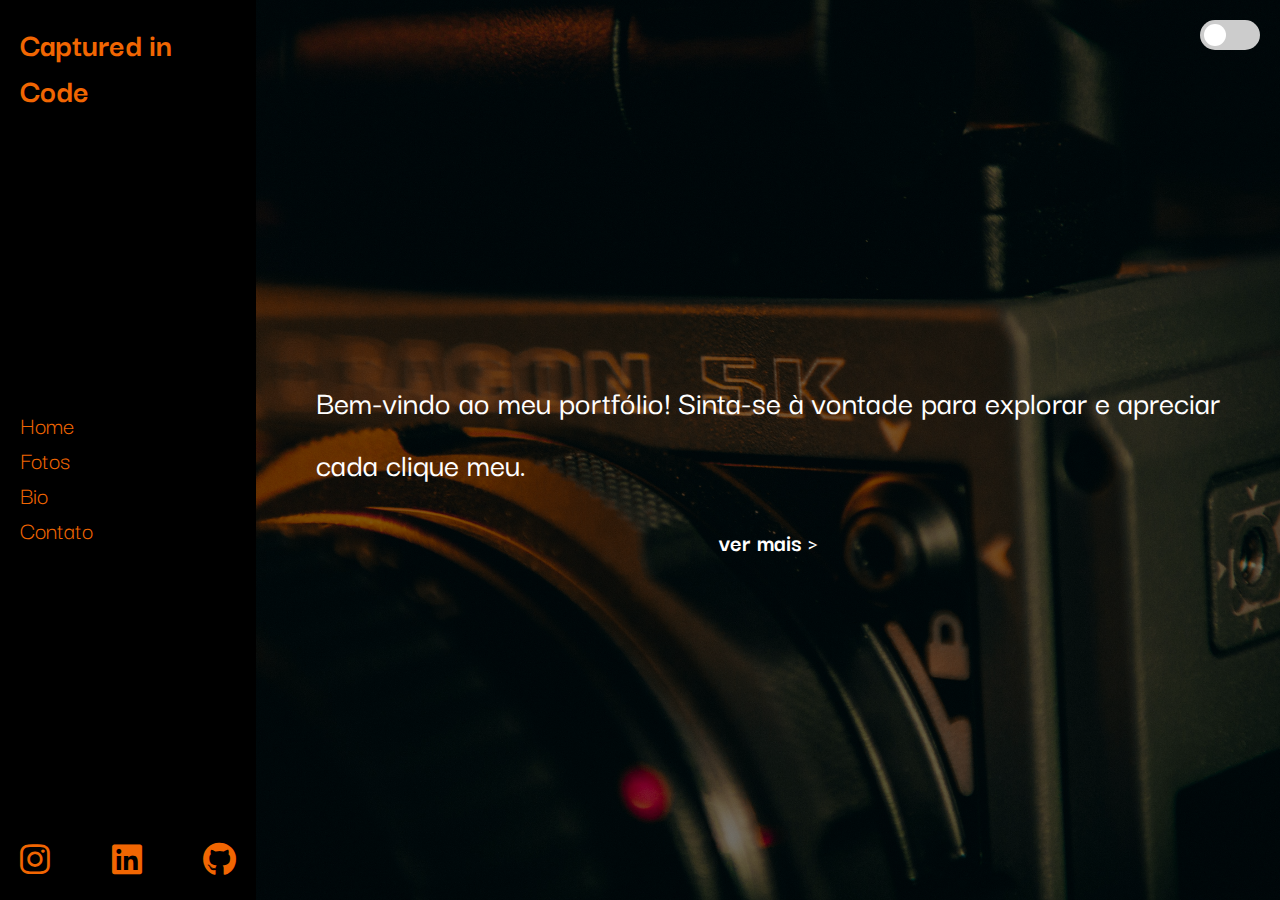
<file: index.html>
<!DOCTYPE html>
<html lang="en-pt">
<head>
  <meta charset="UTF-8">
  <meta name="viewport" content="width=device-width, initial-scale=1.0">
   <link rel="stylesheet" href="https://cdnjs.cloudflare.com/ajax/libs/font-awesome/6.4.0/css/all.min.css">
  <link rel="stylesheet" href="styles.css">
  <title>Galeria de imagens</title>
</head>
<body>
  <div class="container">
    <nav class="navbar">
      <h1>Captured in Code</h1>
      <ul>
        <li><a href="./index.html">Home</a></li>
        <li><a href="./fotos.html">Fotos</a></li>
        <li><a href="./bio.html">Bio</a></li>
        <li><a href="./contato.html">Contato</a></li>
      </ul>
      <ul class="social-icons">
        <li><a href="https://www.instagram.com/dearstime/"><i class="fab fa-instagram icons"></i></a></li>
       <li><a href="https://www.linkedin.com/in/bsobral0327/"><i class="fab fa-linkedin icons"></i></a></li>
       <li><a href="https://github.com/thebiancascript"><i class="fab fa-github icons"></i></a></li>
    </ul>
    </nav>
    <div class="theme-switch-wrapper">
      <label class="theme-switch" for="theme-checkbox">
        <input type="checkbox" id="theme-checkbox">
        <span class="slider round"></span>
      </label>
    </div>
    <main class="gallery">
    <h2 class="gallery-title">Bem-vindo ao meu portfólio! Sinta-se à vontade para explorar e apreciar cada clique meu.</h2>
    <a href="./fotos.html" class="btn-more">ver mais > </a>
    </main>
  </div>
   <script>
    const checkbox = document.getElementById('theme-checkbox');
    const body = document.body;

    // Mantém o estado salvo
    if (localStorage.getItem('theme') === 'dark') {
      body.classList.add('dark-mode');
      checkbox.checked = true;
    }

    checkbox.addEventListener('change', () => {
      body.classList.toggle('dark-mode');
      if (body.classList.contains('dark-mode')) {
        localStorage.setItem('theme', 'dark');
      } else {
        localStorage.setItem('theme', 'light');
      }
    });
  </script>
</body>
</html>
</file>
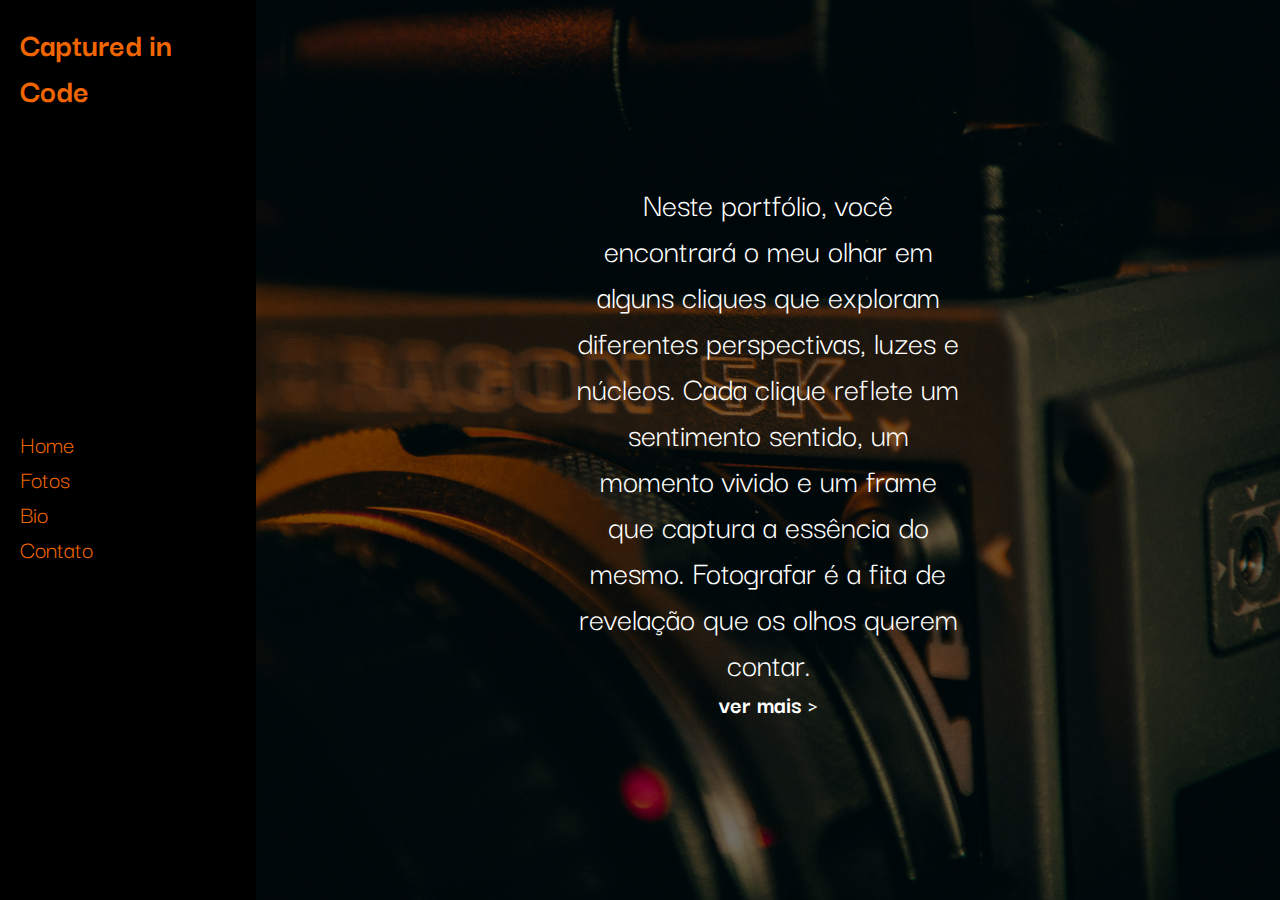
<file: bio.html>
<!DOCTYPE html>
<html lang="en">
<head>
  <meta charset="UTF-8">
  <meta name="viewport" content="width=device-width, initial-scale=1.0">
  <link rel="stylesheet" href="styles.css">
  <title>Galeria de imagens</title>
</head>
<body>
  <div class="container">
    <nav class="navbar">
      <h1>Captured in Code</h1>
      <ul>
        <li><a href="./index.html">Home</a></li>
        <li><a href="./fotos.html">Fotos</a></li>
        <li><a href="./bio.html">Bio</a></li>
        <li><a href="./contato.html">Contato</a></li>
      </ul>
      <ul class="social-icons">
         <ul class="social-icons">
        <li><a href="https://www.instagram.com/dearstime/"><i class="fab fa-instagram icons"></i></a></li>
       <li><a href="https://www.linkedin.com/in/bsobral0327/"><i class="fab fa-linkedin icons"></i></a></li>
       <li><a href="https://github.com/thebiancascript"><i class="fab fa-github icons"></i></a></li>
    </ul>
      </ul>
    </nav>
    <main class="gallery">
      <p class="gallery-description">Neste portfólio, você encontrará o meu olhar em alguns cliques que exploram diferentes perspectivas, luzes e núcleos. Cada clique reflete um sentimento sentido, um momento vivido e um frame que captura a essência do mesmo. Fotografar é a fita de revelação que os olhos querem contar.</p>
      <a href="./fotos.html" class="btn-more">ver mais ></a>
    </main>
  </div>
</body>
</html>
</file>
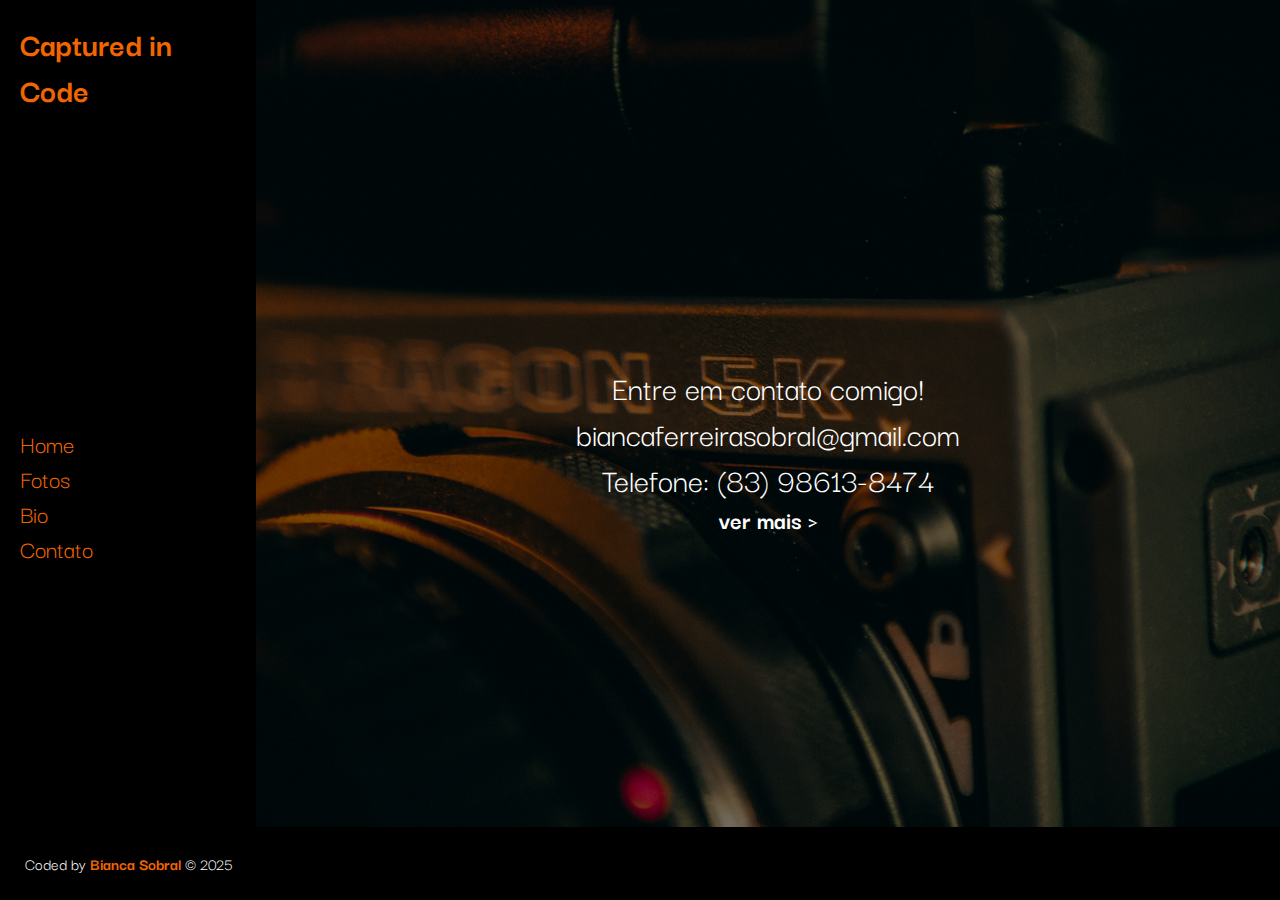
<file: contato.html>
<!DOCTYPE html>
<html lang="en">
<head>
  <meta charset="UTF-8">
  <meta name="viewport" content="width=device-width, initial-scale=1.0">
  <link rel="stylesheet" href="styles.css">
  <title>Galeria de imagens</title>
</head>
<body>
  <div class="container">
    <nav class="navbar">
      <h1>Captured in Code</h1>
      <ul>
        <li><a href="./index.html">Home</a></li>
        <li><a href="./fotos.html">Fotos</a></li>
        <li><a href="./bio.html">Bio</a></li>
        <li><a href="./contato.html">Contato</a></li>
      </ul>
      <ul class="social-icons">
         <ul class="social-icons">
        <li><a href="https://www.instagram.com/dearstime/"><i class="fab fa-instagram icons"></i></a></li>
       <li><a href="https://www.linkedin.com/in/bsobral0327/"><i class="fab fa-linkedin icons"></i></a></li>
       <li><a href="https://github.com/thebiancascript"><i class="fab fa-github icons"></i></a></li>
    </ul>
      </ul>
    </nav>
    <main class="gallery">
        <p class="gallery-description">
          Entre em contato comigo! 
          biancaferreirasobral@gmail.com</p>
        <p class="gallery-description">Telefone: (83) 98613-8474</p>
      <a href="./fotos.html" class="btn-more">ver mais ></a>
    </main>
     <footer class="footer">
    <p>Coded by <strong>Bianca Sobral</strong> © 2025</p>
  </footer>
  </div>
</body>
</html>
</file>
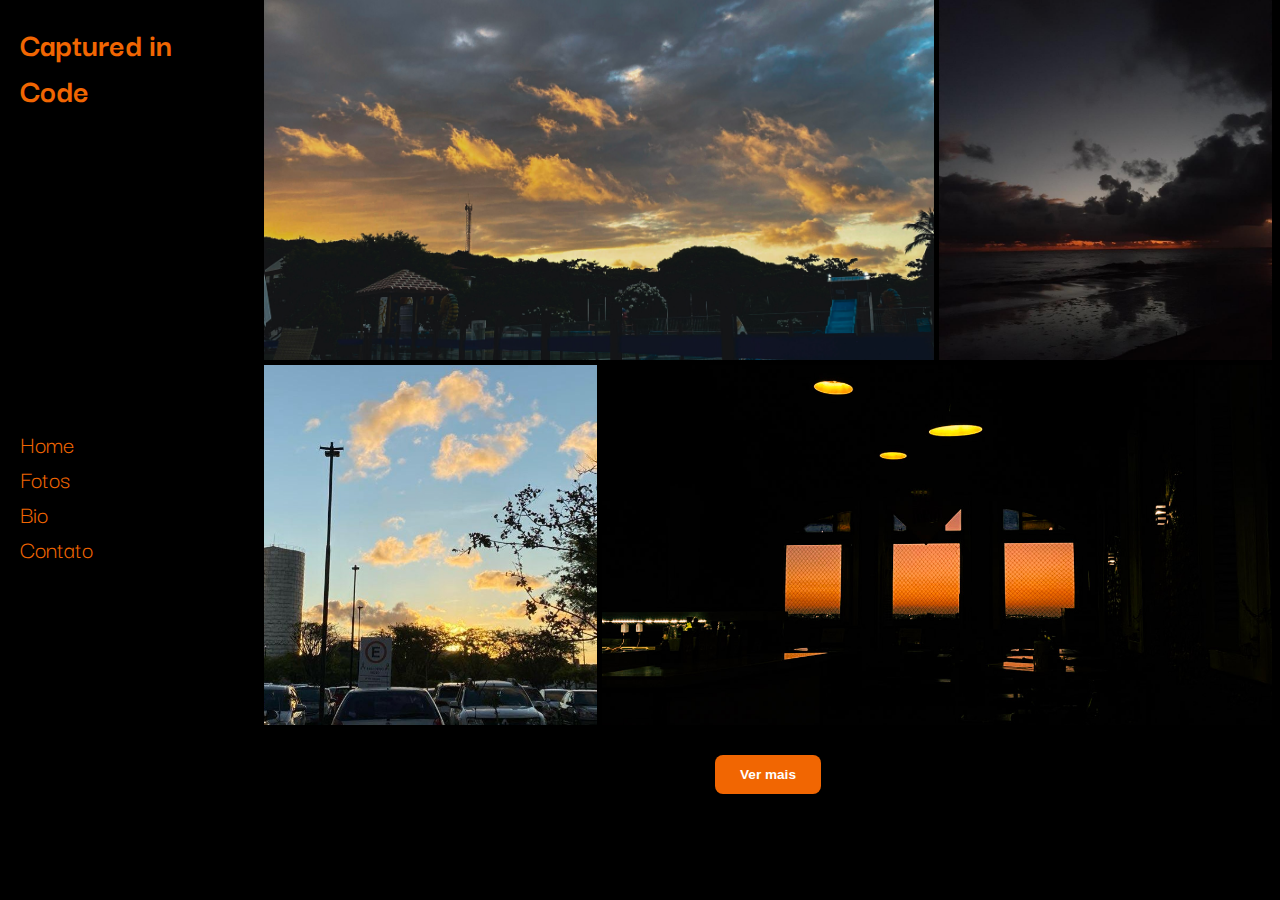
<file: fotos.html>
<!DOCTYPE html>
<html lang="en">
<head>
  <meta charset="UTF-8">
  <meta name="viewport" content="width=device-width, initial-scale=1.0">
  <link rel="stylesheet" href="styles.css">
  <title>Galeria de imagens</title>
</head>
<body>
  <div class="container">
    <nav class="navbar">
      <h1>Captured in Code</h1>
      <ul>
        <li><a href="./index.html">Home</a></li>
        <li><a href="./fotos.html">Fotos</a></li>
        <li><a href="./bio.html">Bio</a></li>
        <li><a href="./contato.html">Contato</a></li>
      </ul>
      <ul class="social-icons">
        <li><a href="https://www.instagram.com/dearstime/"><i class="fab fa-instagram icons"></i></a></li>
       <li><a href="https://www.linkedin.com/in/bsobral0327/"><i class="fab fa-linkedin icons"></i></a></li>
       <li><a href="https://github.com/thebiancascript"><i class="fab fa-github icons"></i></a></li>
    </ul>
      </ul>
    </nav>
    <main class="photo-gallery">
      <section id="gallery-container" class="photo-gallery-container">
       
      </section>
      <button id="load-more">Ver mais</button>
    </main>
  </div>
  <script type="module" src="script.js"></script>
</body>
</html>
</file>
<file: styles.css>
@import url('https://fonts.googleapis.com/css2?family=Darker+Grotesque:wght@300..900&display=swap');

* {
  margin: 0;
  padding: 0;
  border: 0;
  box-sizing: border-box;
  --background: rgb(0, 0, 0);
  --fontSecond: rgb(255, 255, 255);
  --fontFirst: rgb(241, 102, 2);
  font-size: 17px;
}


body {
  font-family: "Darker Grotesque", serif;
  background-color: var(--background);
  color: var(--fontFirst);
  font-weight: 400;
}
li {
  list-style: none;
}
h1{
  font-size: 2rem;
}
a{
  color: var(--fontFirst);
  text-decoration: none;
  font-size: 1.5rem;
}

a:hover {
  font-weight: bold;
}

.container {
  display: flex;
}
.navbar {
  width: 20vw;
  height: 100vh;
  display: flex;
  flex-direction: column;
  justify-content: space-between;
  padding: 20px;
}

.social-icons {
display: flex;
justify-content: space-between;
transition: transform 0.3s; /* efeito ao passar o mouse */
width: 100%;
}

.icons {
    font-size: 2rem;
    transition: transform 0.3s; /* animação suave ao passar o mouse */
}

/* efeito ao passar o mouse */
.icons:hover {
    transform: scale(1.1);
    color: rgb(58, 85, 53)
}

.gallery {
  width: 80vw;
  display: flex;
  flex-direction: column;
  justify-content: center;
  align-items: center;
  background-image: url(./assets/billy-freeman-Gyky7D7gAoM-unsplash.jpg);
  background-size: cover;
  color: var(--fontSecond);

  /* fundo com overlay semi-transparente */
  background: 
    linear-gradient(rgba(0,0,0,0.5), rgba(0,0,0,0.5)), /* overlay preto 50% */
    url(./assets/billy-freeman-Gyky7D7gAoM-unsplash.jpg);
  background-size: cover;
  background-position: center;
  color: var(--fontSecond);
  padding: 30px; /* opcional para espaçamento interno */
}

.gallery-title {
  font-weight: 500;
  font-size: 2rem;
  line-height: 1.8;
  padding: 30px;
}
.btn-more{
  color: var(--fontSecond);
  font-weight: bold;
}

.gallery-description { 
  width: 40%;
  font-size: 2rem;
  text-align: center;
}
.photo-gallery {
  text-align: center;
  width: 80vw;
}
.photo-gallery-container {
  display: flex;
  flex-wrap: wrap;
  gap: 5px;
  justify-content: center;
}

.gallery-item {
  flex: 1 0 calc(33% - 5px);
  max-width: calc(33% - 5px);
  overflow: hidden;
  height: 40vh;
}
.gallery-item img {
  width: 100%;
  height: 100%;
  object-fit: cover;
}
.wide {
  flex: 1 0 calc(66% - 5px);
  max-width: calc(66% - 5px);

}
.gallery-item:hover img {
  transform: scale(1.05);
}
.btn-load {
  background-color: grey;
  padding: 10px 20px;
  margin-top: 20px;
  color: white;
  border: none;
  cursor: pointer;
}

#load-more {
  display: block;
  margin: 30px auto;        /* centraliza horizontalmente e dá espaçamento */
  padding: 12px 25px;       /* aumenta o tamanho do botão */
  background-color: #f16602; /* cor principal laranja do seu tema */
  color: #fff;               /* texto branco */
  font-size: 0.8rem;         /* tamanho da fonte */
  font-weight: bold;
  border: none;              /* remove borda padrão */
  border-radius: 8px;        /* cantos arredondados */
  cursor: pointer;           /* muda o cursor ao passar por cima */
  box-shadow: 0 4px 8px rgba(0,0,0,0.2); /* sombra leve */
  transition: all 0.3s ease; /* animação suave */
}

#load-more:hover {
  background-color: #d35400; /* cor um pouco mais escura no hover */
  transform: translateY(-2px); /* efeito de "levitar" */
  box-shadow: 0 6px 12px rgba(0,0,0,0.3);
}

/* Toggle no canto superior direito */
/* Toggle no canto superior direito */
.theme-switch-wrapper {
  position: fixed;
  top: 20px;
  right: 20px;
  z-index: 1000;
}

.theme-switch {
  display: inline-block;
  height: 30px;
  position: relative;
  width: 60px;
}

.theme-switch input {
  display: none;
}

.slider {
  background-color: #ccc;
  bottom: 0;
  cursor: pointer;
  left: 0;
  position: absolute;
  right: 0;
  top: 0;
  transition: 0.4s;
  border-radius: 34px;
}

.slider:before {
  position: absolute;
  content: "";
  height: 22px;
  width: 22px;
  left: 4px;
  bottom: 4px;
  background-color: white;
  transition: 0.4s;
  border-radius: 50%;
}

input:checked + .slider {
  background-color: #666;
}

input:checked + .slider:before {
  transform: translateX(30px);
}

/* Modo escuro */
body.dark-mode {
  --background: #121212;
  --fontSecond: #f5f5f5;
  --fontFirst: #f5f5f5;
  background-color: var(--background);
  color: var(--fontFirst);
}
body.dark-mode a {
  color: var(--fontFirst);
}
body.dark-mode .navbar {
  background-color: #1e1e1e;
}
body.dark-mode .social-icons .icons {
  color: var(--fontFirst);
}

.footer {    /* centraliza o texto */
  padding: 25px;            /* espaçamento */
  background-color: var(--background); /* usa a cor de fundo atual */
  color: var(--fontSecond);          /* cor da fonte atual */
  font-size: 0.9rem;
  margin-top: 30px;
  position: fixed;            /* fica sempre no fundo da tela */
  bottom: 0;
  width: 100%;
  z-index: 500;
}

.footer strong {
  color: var(--fontFirst);    /* destaque para o seu nome */
}
</file>
